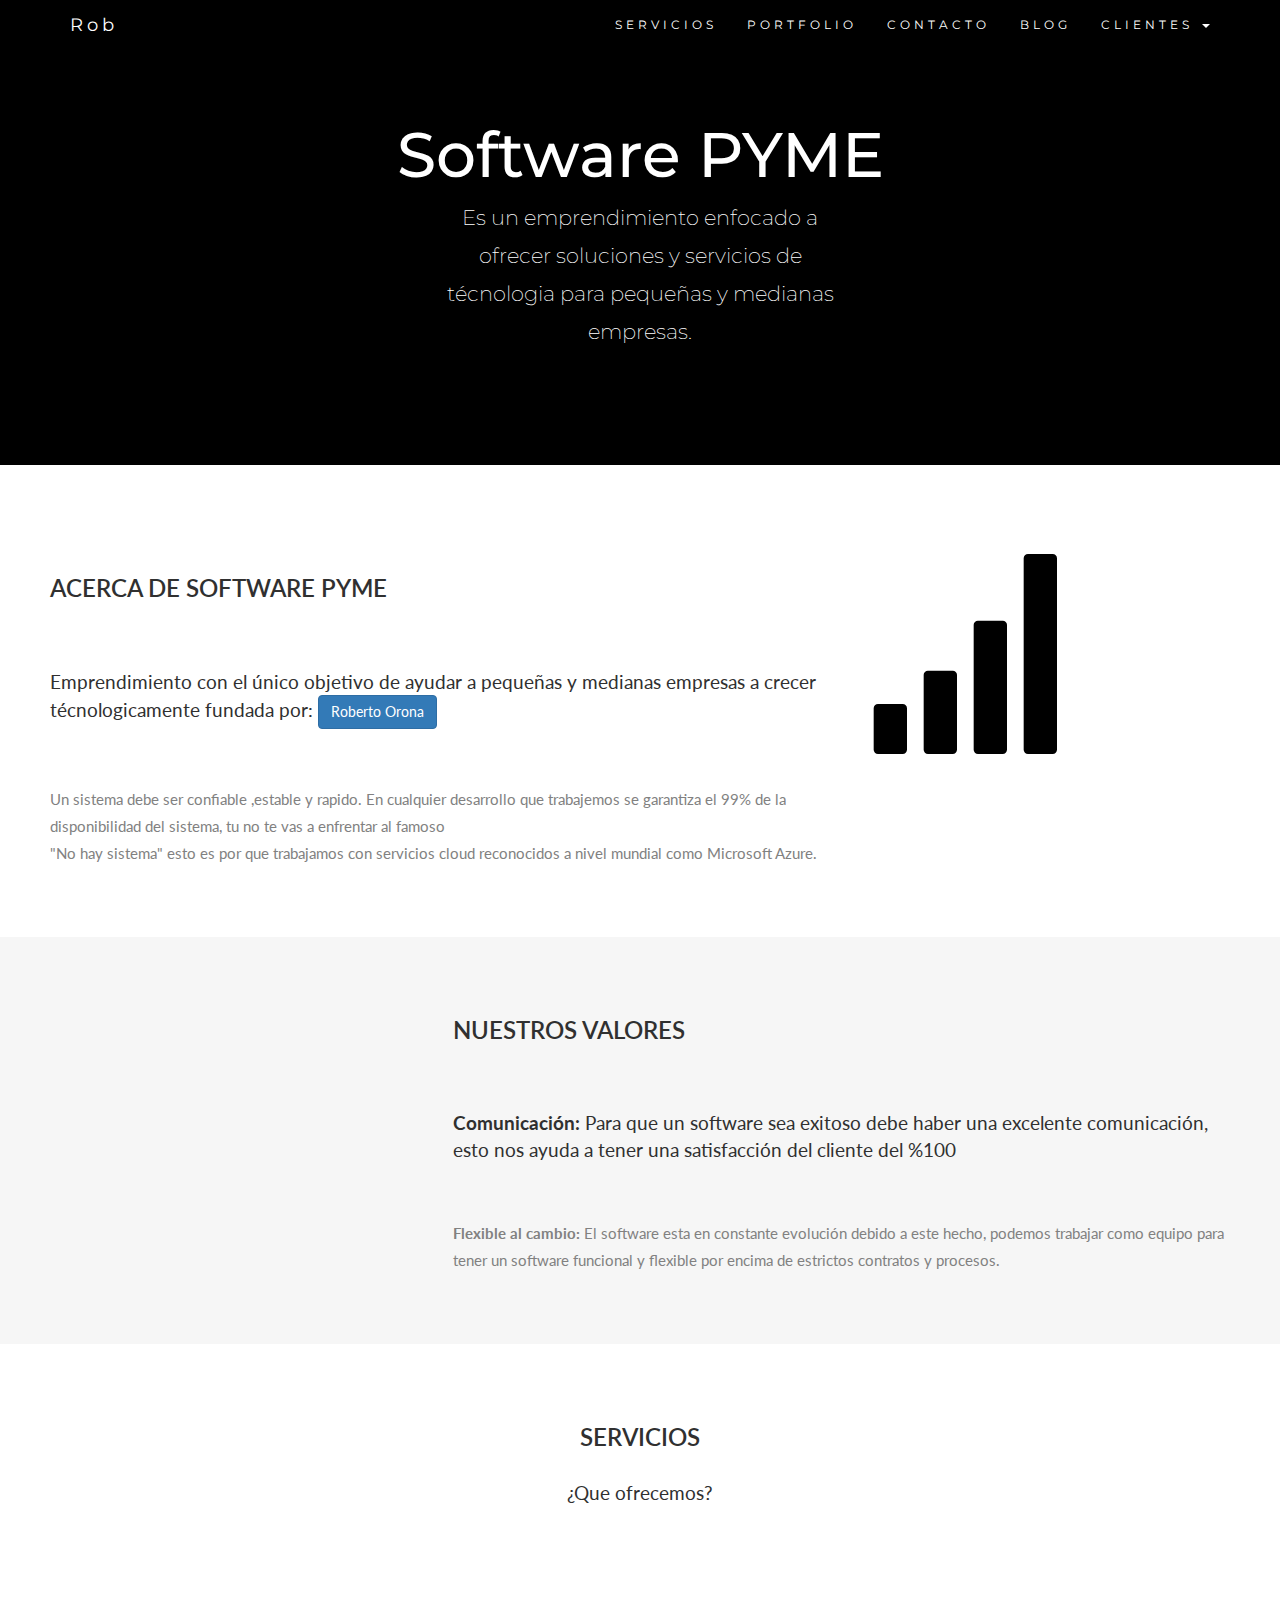
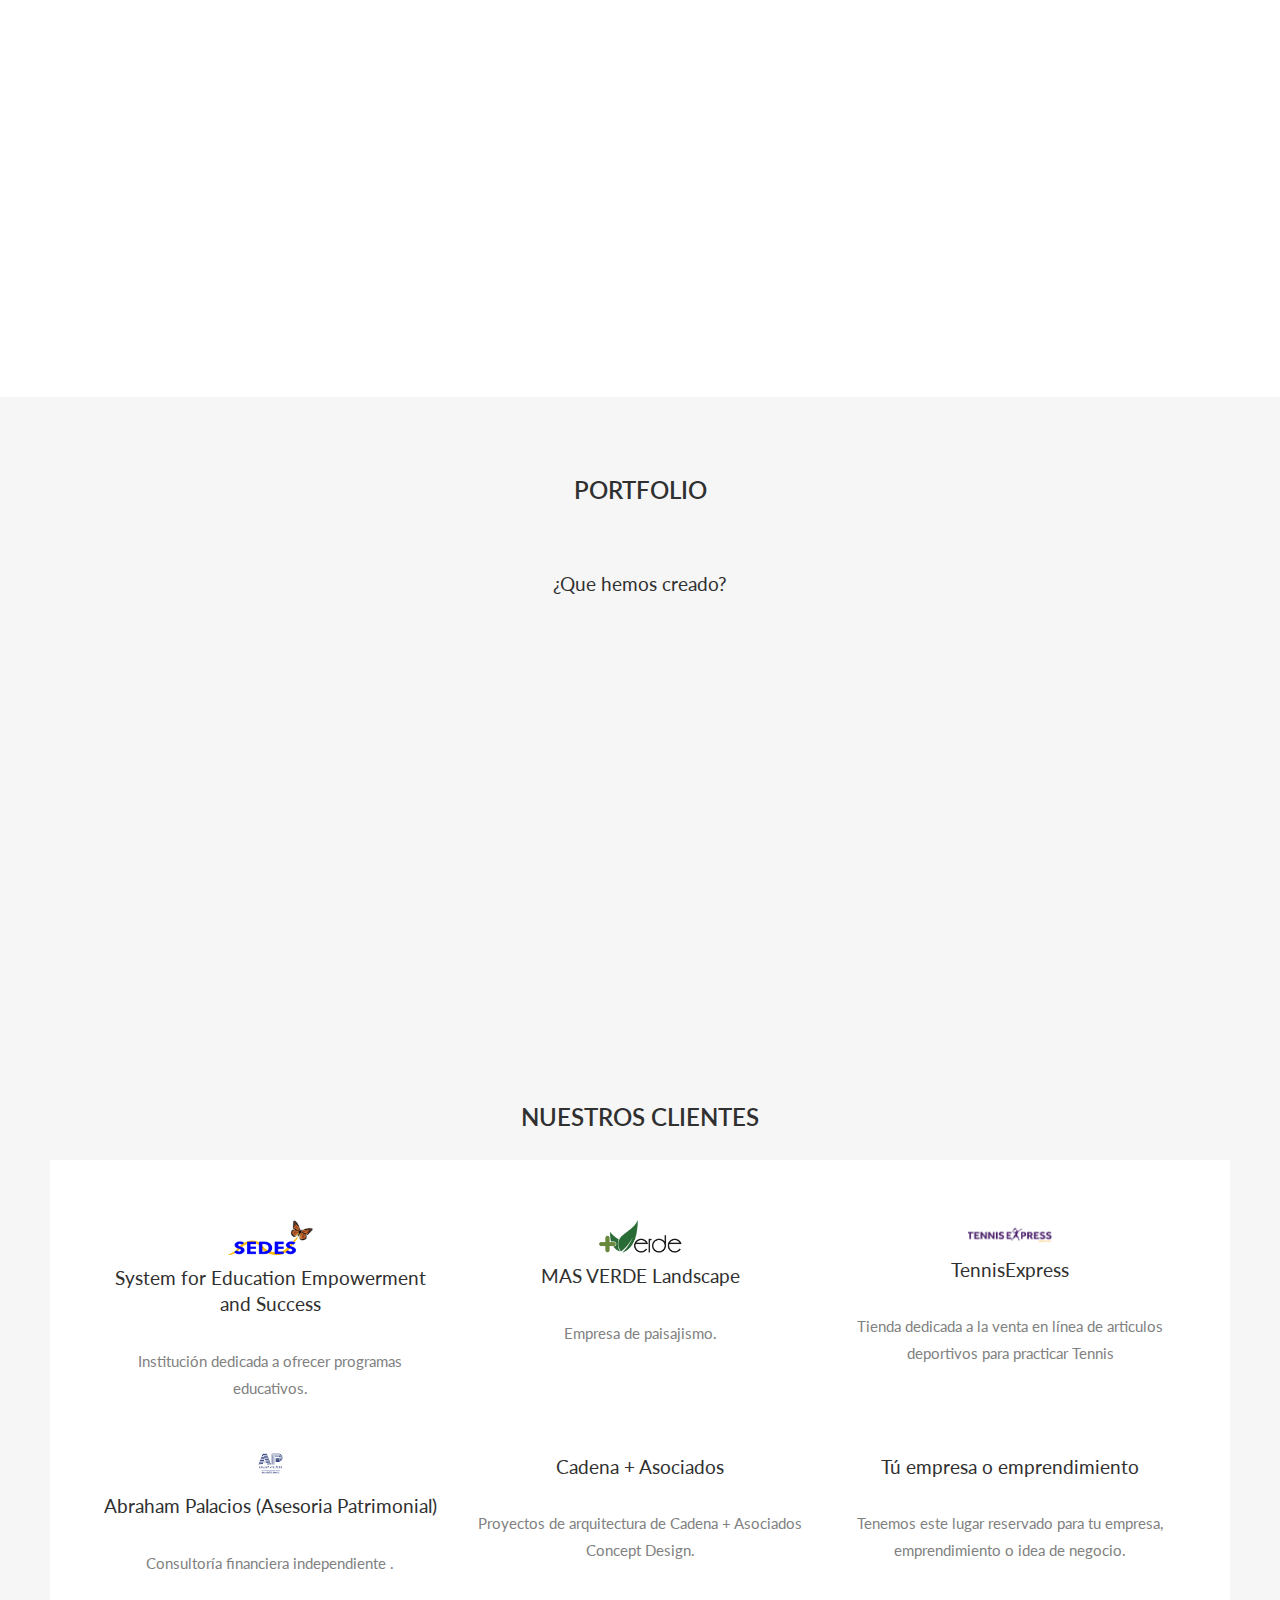
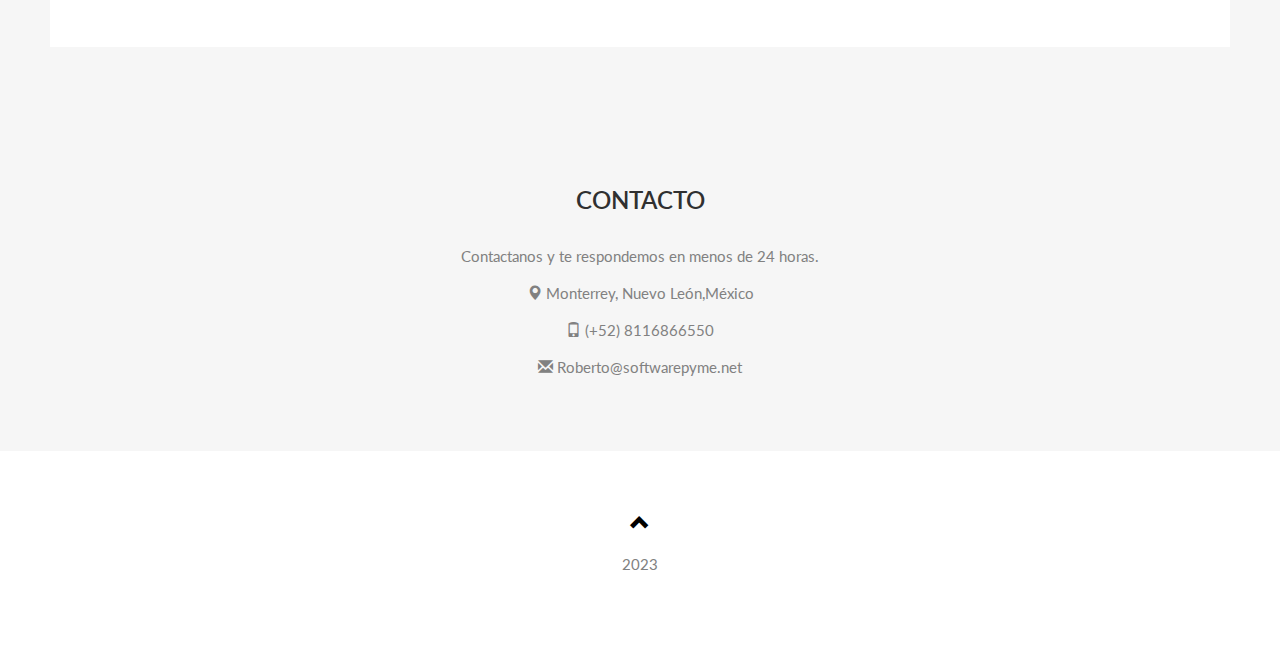
<file: src/index.html>
<!DOCTYPE html>
<html lang="en">

<head>
  <title>Roberto Orona</title>
  <meta charset="utf-8">
  <meta name="viewport" content="width=device-width, initial-scale=1">
  <link rel="stylesheet" href="https://maxcdn.bootstrapcdn.com/bootstrap/3.4.1/css/bootstrap.min.css">
  <link href="https://fonts.googleapis.com/css?family=Montserrat" rel="stylesheet" type="text/css">
  <link href="https://fonts.googleapis.com/css?family=Lato" rel="stylesheet" type="text/css">
  <script src="https://ajax.googleapis.com/ajax/libs/jquery/3.6.1/jquery.min.js"></script>
  <script src="https://maxcdn.bootstrapcdn.com/bootstrap/3.4.1/js/bootstrap.min.js"></script>
  <link rel="stylesheet" href="styles.css?v=1.0">
</head>
<!-- Google tag (gtag.js) -->
<script async src="https://www.googletagmanager.com/gtag/js?id=G-9X1KSNSPXH"></script>
<script>
  window.dataLayer = window.dataLayer || [];
  function gtag() { dataLayer.push(arguments); }
  gtag('js', new Date());

  gtag('config', 'G-9X1KSNSPXH');
</script>

<body id="myPage" data-spy="scroll" data-target=".navbar" data-offset="60">

  <nav class="navbar navbar-default navbar-fixed-top">
    <div class="container">
      <div class="navbar-header">
        <button type="button" class="navbar-toggle" data-toggle="collapse" data-target="#myNavbar">
          <span class="icon-bar"></span>
          <span class="icon-bar"></span>
          <span class="icon-bar"></span>
        </button>
        <a class="navbar-brand" href="#myPage">Rob</a>
      </div>
      <div class="collapse navbar-collapse" id="myNavbar">
        <ul class="nav navbar-nav navbar-right">
          <li><a href="#services">SERVICIOS</a></li>
          <li><a href="#portfolio">PORTFOLIO</a></li>
          <li><a href="#contact">CONTACTO</a></li>
          <li><a href="/posts.html">BLOG</a></li>
          <li class="dropdown">
            <a class="dropdown-toggle" data-toggle="dropdown" href="#">CLIENTES
              <span class="caret"></span></a>
            <ul style="background-color: #800080;" class="dropdown-menu">
              <li><a href="https://form.jotform.com/231210802989860">PAGOS</a></li>
            </ul>
          </li>
          <li></li>
          <li></li>
        </ul>
      </div>
    </div>
  </nav>

  <div class="jumbotron text-center">
    <h1>Software PYME</h1>
    <div class="row">
      <div class="col-sm-4"> </div>
      <div class="col-sm-4">
        <p>Es un emprendimiento enfocado a ofrecer soluciones y servicios de técnologia para pequeñas y medianas
          empresas.</p>
      </div>
      <div class="col-sm-4"> </div>
    </div>
  </div>

  <!-- Container (About Section) -->
  <div id="about" class="container-fluid">
    <div class="row">
      <div class="col-sm-8">
        <h2>Acerca de Software PYME</h2><br>
        <h4>Emprendimiento con el único objetivo de ayudar a pequeñas y medianas empresas a crecer técnologicamente
          fundada por: <a href="roberto.html" class="btn btn-primary" role="button">Roberto Orona</a>
        </h4><br>
        <p>Un sistema debe ser confiable ,estable y rapido. En cualquier desarrollo que trabajemos se garantiza el 99%
          de la disponibilidad del sistema,
          tu no te vas a enfrentar al famoso <br>"No hay sistema" esto es por que trabajamos con servicios cloud
          reconocidos a nivel mundial como Microsoft Azure.</p>
      </div>
      <div class="col-sm-4">
        <span class="glyphicon glyphicon-signal logo"></span>
      </div>
    </div>
  </div>

  <div class="container-fluid bg-grey">
    <div class="row">
      <div class="col-sm-4">
        <span class="glyphicon glyphicon-globe logo slideanim"></span>
      </div>
      <div class="col-sm-8">
        <h2>Nuestros valores</h2><br>
        <h4><strong>Comunicación:</strong> Para que un software sea exitoso debe haber una excelente comunicación, esto
          nos ayuda a tener una satisfacción del cliente del %100</h4><br>
        <p><strong>Flexible al cambio:</strong> El software esta en constante evolución debido a este hecho, podemos
          trabajar como equipo para tener un software
          funcional y flexible por encima de estrictos contratos y procesos.</p>
      </div>
    </div>
  </div>

  <!-- Container (Services Section) -->
  <div id="services" class="container-fluid text-center">
    <h2>Servicios</h2>
    <h4>¿Que ofrecemos?</h4>
    <br>
    <div class="row slideanim">
      <div class="col-sm-4">
        <span class="glyphicon glyphicon-off logo-small"></span>
        <h4>POWER</h4>
        <p>Un sistema disponible 24/7.</p>
      </div>
      <div class="col-sm-4">
        <span class="glyphicon glyphicon-cloud logo-small"></span>
        <h4>Cloud</h4>
        <p>Software en la nube de AZURE o AWS.</p>
      </div>
      <div class="col-sm-4">
        <span class="glyphicon glyphicon-lock logo-small"></span>
        <h4>JOB DONE</h4>
        <p>Satisfacción del cliente del 100%..</p>
      </div>
    </div>
    <br><br>
    <div class="row slideanim">
      <div class="col-sm-4">
        <span class="glyphicon glyphicon-leaf logo-small"></span>
        <h4>GREEN</h4>
        <p>Recicla utilizando documentos digitales.</p>
      </div>
      <div class="col-sm-4">
        <span class="glyphicon glyphicon-user logo-small"></span>
        <h4>HELP</h4>
        <p>Asesoramiento profesional.</p>
      </div>
      <div class="col-sm-4">
        <span class="glyphicon glyphicon-wrench logo-small"></span>
        <h4 style="color:#303030;">HARD WORK</h4>
        <p>Trabajar duro trae grandes recompensas.</p>
      </div>
    </div>
  </div>

  <!-- Container (Portfolio Section) -->
  <div id="portfolio" class="container-fluid text-center bg-grey">
    <h2>Portfolio</h2><br>
    <h4>¿Que hemos creado?</h4>
    <div class="row text-center slideanim">
      <div class="col-sm-4">
        <div class="thumbnail">
          <img src="images/chart.png" alt="Paris" width="400" height="300">
          <p><strong>Time tracker</strong></p>
          <p>Registro de horas, puedes llevar el control de horas trabajadas por tus empleados</p>
        </div>
      </div>
      <div class="col-sm-4">
        <div class="thumbnail">
          <img src="images/clase.png" alt="New York" width="400" height="300">
          <p><strong>Educación en línea</strong></p>
          <p>Puedes dar tus clases o cursos totalmente en línea</p>
        </div>
      </div>
      <div class="col-sm-4">
        <div class="thumbnail">
          <img src="images/code.jpg" alt="San Francisco" width="400" height="300">
          <p><strong>Desarrollo a la medida</strong></p>
          <p>Podemos realizar un sofware para automatizar procesos manuales</p>
        </div>
      </div>
    </div><br>

    <h2>Nuestros clientes</h2>
    <div id="myCarousel" class="container-fluid" style="background-color:white;">

      <div class="row">
        <div class="col-sm-4">
          <img src="images/SEDES - Logo.webp" width="25%">
          <h4>System for Education Empowerment and Success </h4>
          <p>Institución dedicada a ofrecer programas educativos.</p>
        </div>
        <div class="col-sm-4">
          <img src="images/cropped-logotipo-mas-verde.png" alt="San Francisco" width="25%">
          <h4>MAS VERDE Landscape </h4>
          <p>Empresa de paisajismo.</p>
        </div>
        <div class="col-sm-4">
          <img src="images/Logotipo_42d8d2fb-f83b-461f-a26f-753b31097153.png" alt="San Francisco" width="25%">
          <h4>TennisExpress</h4>
          <p> Tienda dedicada a la venta en línea de articulos deportivos para practicar Tennis
          </p>
        </div>
      </div>

      <div class="row" style="padding-top:3%">
        <div class="col-sm-4">
          <img src="images/cropped-diseno-sin-titulo-20-1.png" width="25%">
          <h4>Abraham Palacios (Asesoria Patrimonial)</h4>
          <p>Consultoría financiera independiente .</p>
        </div>
        <div class="col-sm-4">
          <h4>Cadena + Asociados </h4>
          <p>Proyectos de arquitectura de Cadena + Asociados Concept Design.</p>
        </div>
        <div class="col-sm-4">
          <h4>Tú empresa o emprendimiento</h4>
          <p> Tenemos este lugar reservado para tu empresa, emprendimiento o idea de negocio.
          </p>
        </div>
      </div>
    </div>
  </div>

  <!-- Container (Contact Section) -->
  <div id="contact" class="container-fluid bg-grey">
    <h2 class="text-center">CONTACTO</h2>
    <div class="row">
      <div class="col-sm-12 text-center">
        <p>Contactanos y te respondemos en menos de 24 horas.</p>
        <p><span class="glyphicon glyphicon-map-marker"></span> Monterrey, Nuevo León,México</p>
        <p><span class="glyphicon glyphicon-phone"></span> (+52) 8116866550</p>
        <p><span class="glyphicon glyphicon-envelope"></span> Roberto@softwarepyme.net</p>
      </div>
    </div>
  </div>

  <footer class="container-fluid text-center">
    <a href="#myPage" title="To Top">
      <span class="glyphicon glyphicon-chevron-up"></span>
    </a>
    <p>2023</p>
  </footer>
  <script src="index.js"></script>
</body>

</html>
</file>
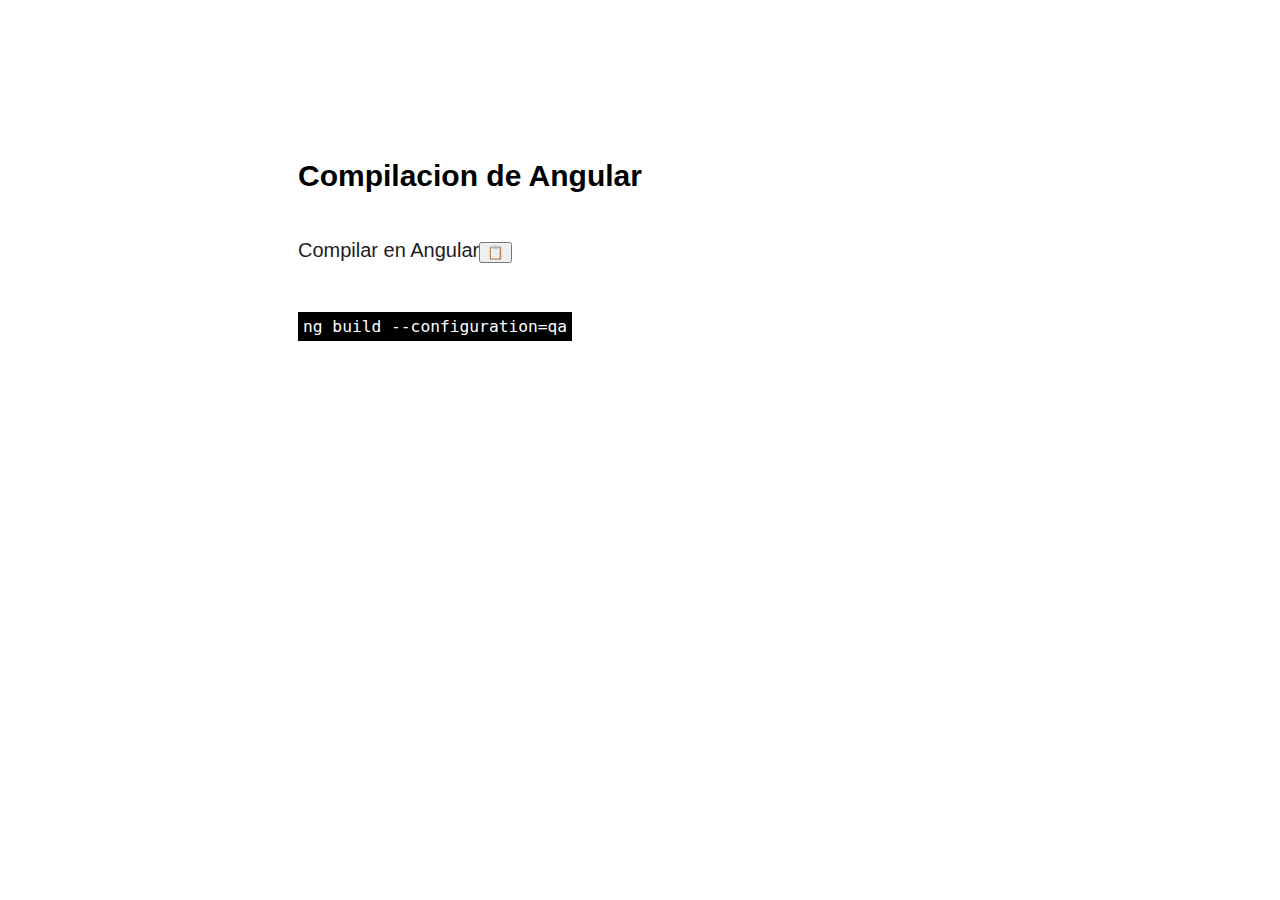
<file: src/angular-build.htm>
<!DOCTYPE html>
<html lang="es">

<head>
  <meta charset="UTF-8">
  <meta name="viewport" content="width=device-width, initial-scale=1.0">
  <title>Compilacion de Angular</title>
  <link href="blog-style.css" rel="stylesheet" type="text/css" />
  <script src="options.js"></script>
</head>

<body>
  <header>
    <h2>Compilacion de Angular</h2>
  </header>
  <main>
    <p>Compilar en Angular<button onclick="copyCode('migration')">📋</button></p>
    <code id="migration" class="code">
      ng build --configuration=qa
		</code>
  </main>
  <footer>
    <!-- Pie de página -->
  </footer>
</body>

</html>
</file>
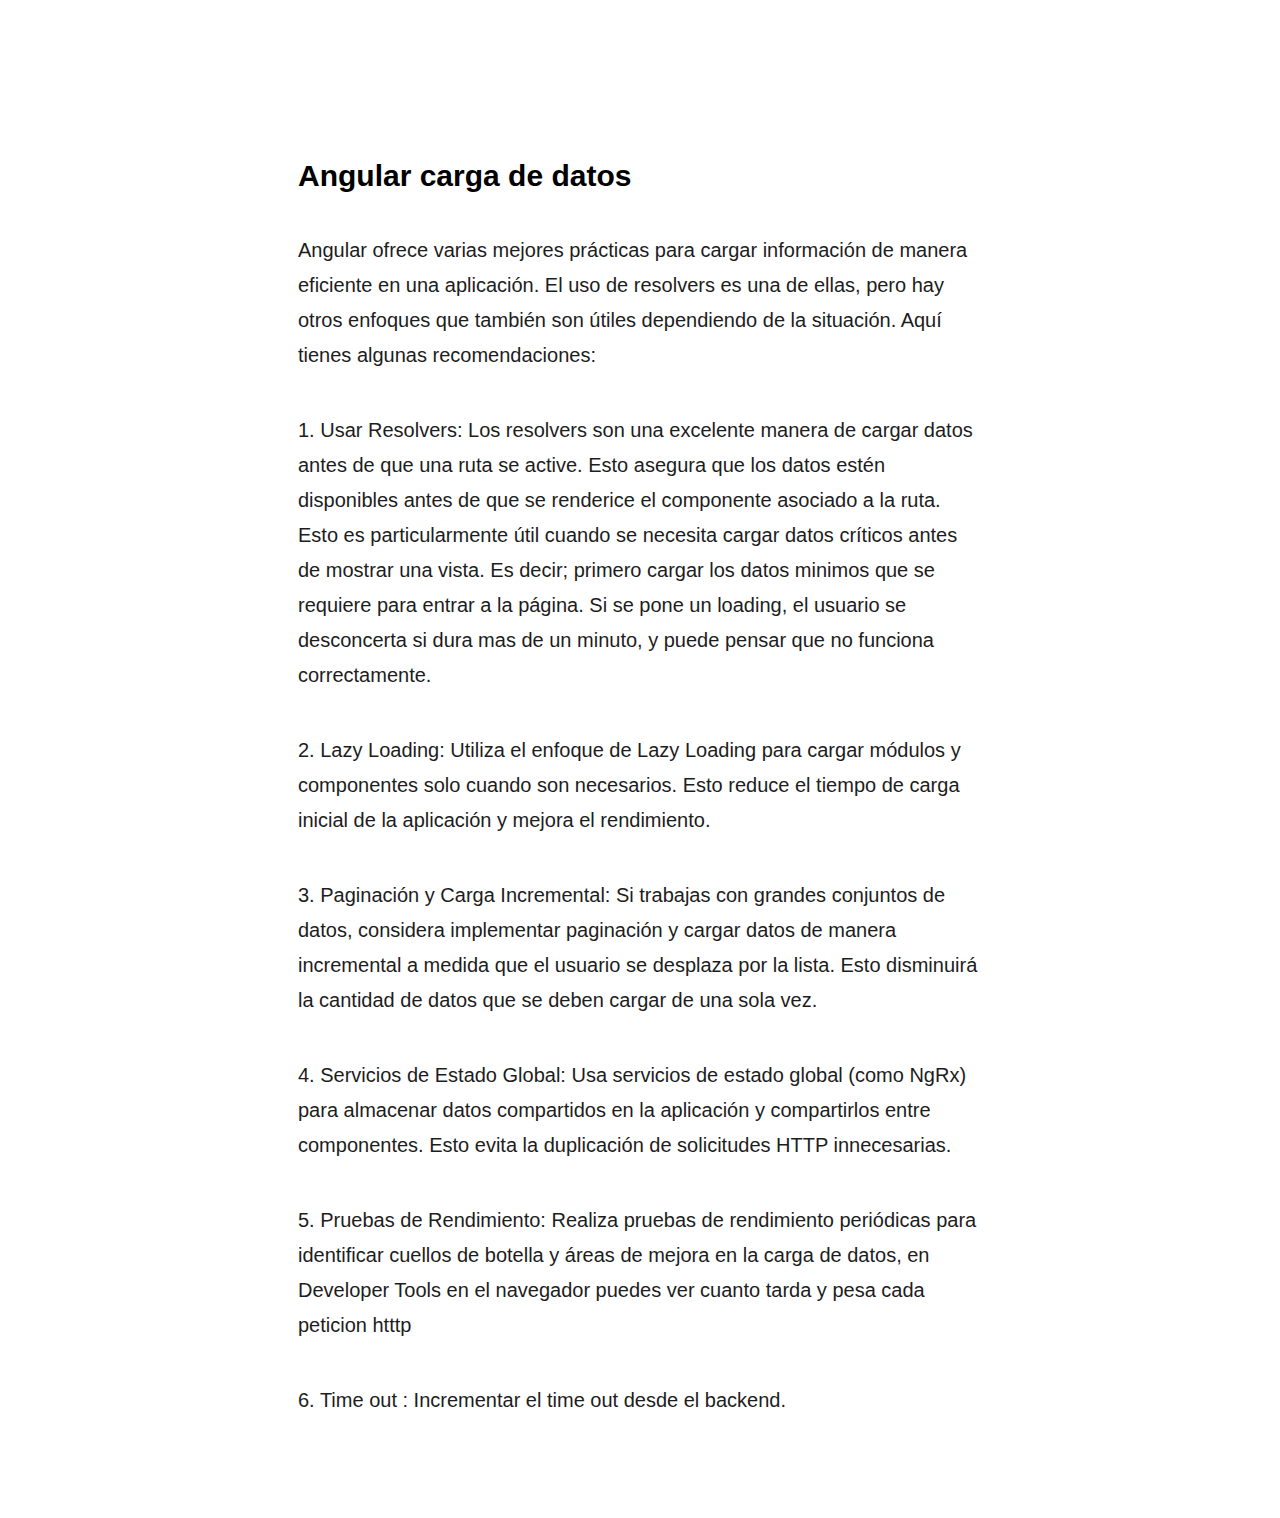
<file: src/angular-load-data.htm>
<!DOCTYPE html>
<html lang="es">

<head>
  <meta charset="UTF-8">
  <meta name="viewport" content="width=device-width, initial-scale=1.0">
  <title>Angular carga de datos</title>
  <link href="blog-style.css" rel="stylesheet" type="text/css" />
  <script src="options.js"></script>
</head>

<body>
  <header>
    <h2>Angular carga de datos</h2>
  </header>
  <main>
    <p>Angular ofrece varias mejores prácticas para cargar información de manera eficiente en una aplicación. El uso de resolvers es una de ellas, pero hay otros enfoques que también son útiles dependiendo de la situación. Aquí tienes algunas recomendaciones:</p>
    <p>      
	  1. Usar Resolvers: Los resolvers son una excelente manera de cargar datos antes de que una ruta se active. Esto asegura que los datos estén disponibles antes de que se renderice el componente asociado a la ruta. Esto es particularmente útil cuando se necesita cargar datos críticos antes de mostrar una vista.
	  Es decir; primero cargar los datos minimos que se requiere para entrar a la página.
	  Si se pone un loading, el usuario se desconcerta si dura mas de un minuto, y puede pensar que no funciona correctamente.
    </p>
    <p> 
	2. Lazy Loading: Utiliza el enfoque de Lazy Loading para cargar módulos y componentes solo cuando son necesarios. Esto reduce el tiempo de carga inicial de la aplicación y mejora el rendimiento.
    </p>
    <p> 
	3. Paginación y Carga Incremental: Si trabajas con grandes conjuntos de datos, considera implementar paginación y cargar datos de manera incremental a medida que el usuario se desplaza por la lista. Esto disminuirá la cantidad de datos que se deben cargar de una sola vez.	
    </p>
    <p> 
	4. Servicios de Estado Global: Usa servicios de estado global (como NgRx) para almacenar datos compartidos en la aplicación y compartirlos entre componentes. Esto evita la duplicación de solicitudes HTTP innecesarias.
    </p>
    <p> 
	5. Pruebas de Rendimiento: Realiza pruebas de rendimiento periódicas para identificar cuellos de botella y áreas de mejora en la carga de datos, en Developer Tools en el navegador puedes ver cuanto tarda y pesa cada peticion htttp
    </p>
    <p> 
	6. Time out : Incrementar el time out desde el backend.
    </p>
  </main>
  <footer>
    <!-- Pie de página -->
  </footer>
</body>

</html>
</file>
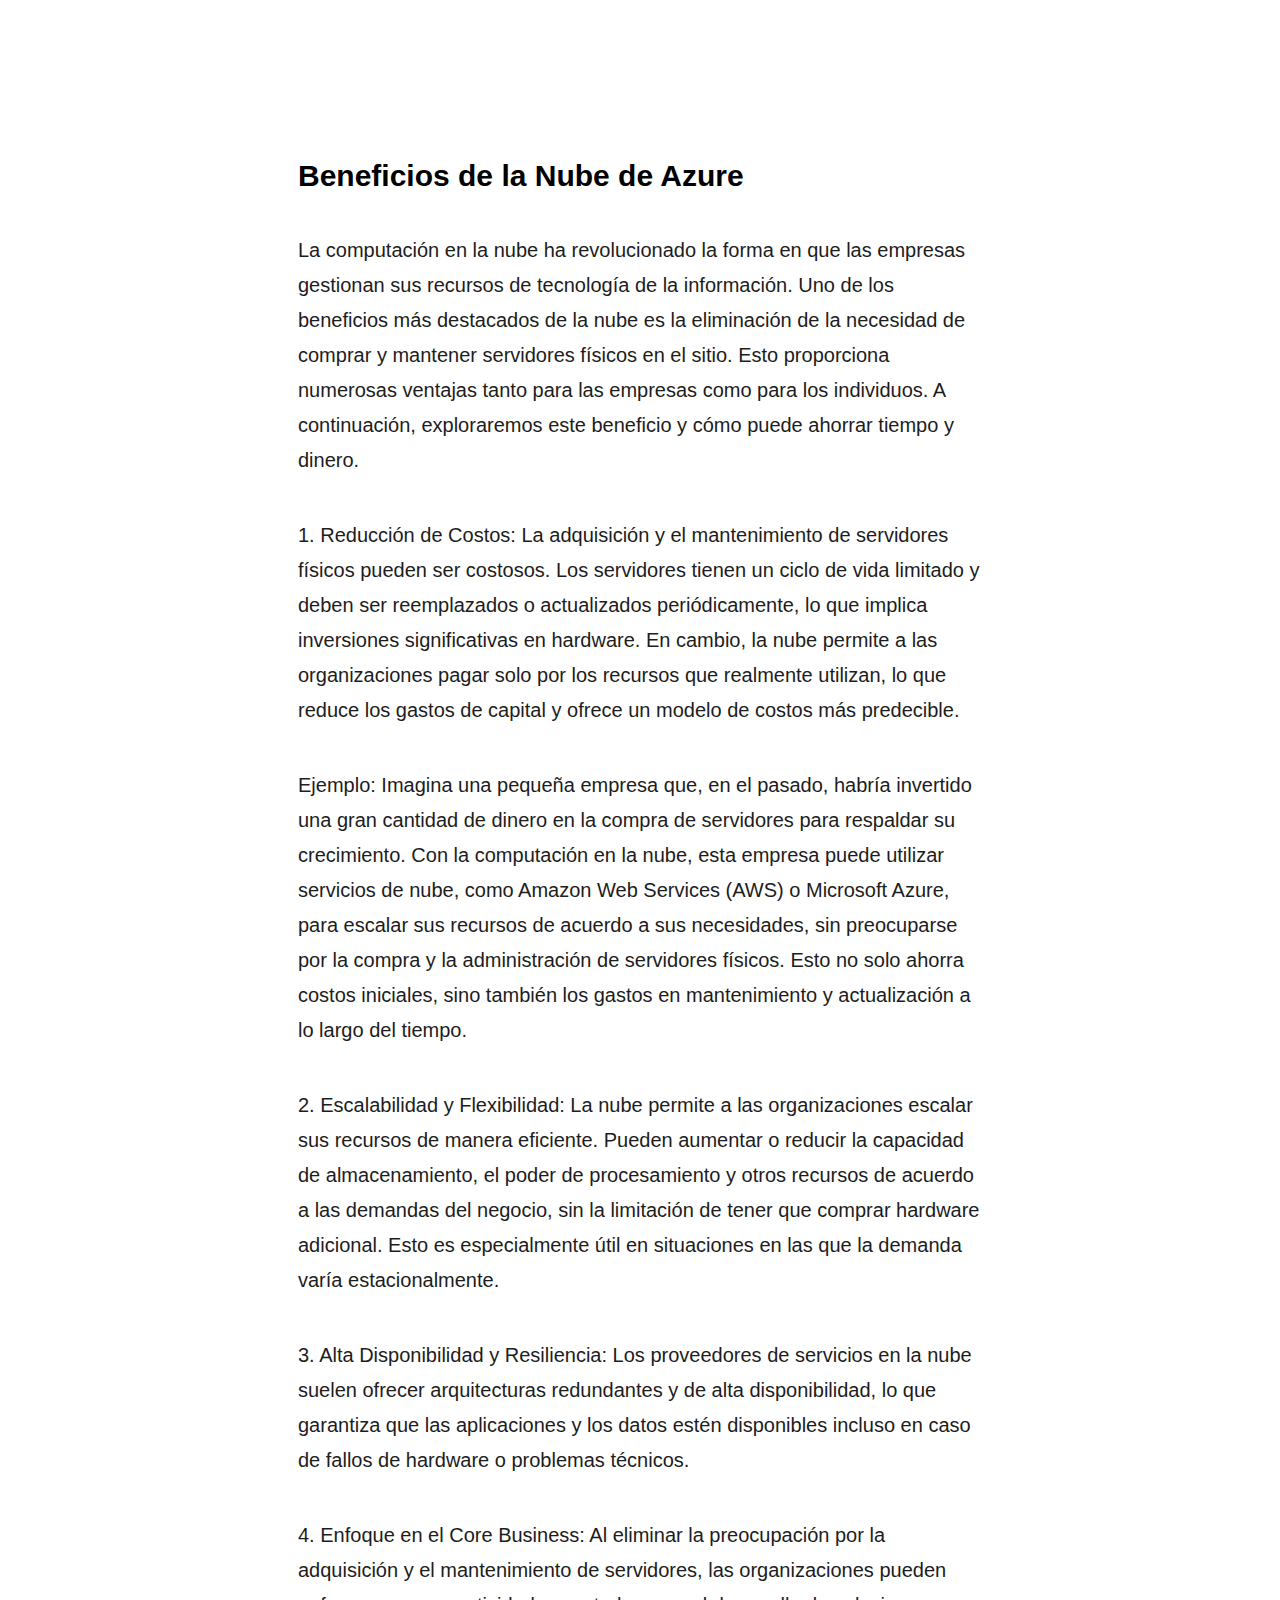
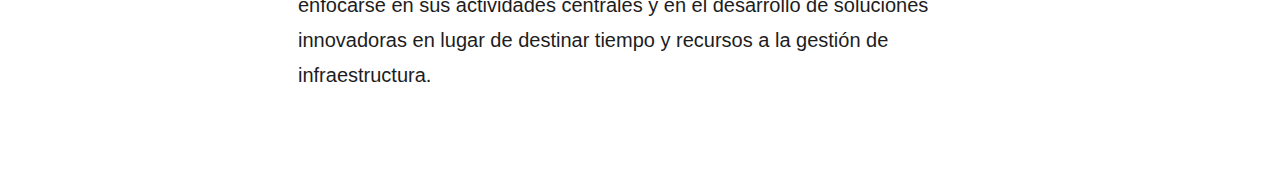
<file: src/azure-cloud-benefits.htm>
<!DOCTYPE html>
<html lang="es">

<head>
  <meta charset="UTF-8">
  <meta name="viewport" content="width=device-width, initial-scale=1.0">
  <title>Beneficios de la Nube de Azure</title>
  <link href="blog-style.css" rel="stylesheet" type="text/css" />
  <script src="options.js"></script>
</head>

<body>
  <header>
    <h2>Beneficios de la Nube de Azure</h2>
  </header>
  <main>
    <p>La computación en la nube ha revolucionado la forma en que las empresas gestionan sus recursos de tecnología de la información. Uno de los beneficios más destacados de la nube es la eliminación de la necesidad de comprar y mantener servidores físicos en el sitio. Esto proporciona numerosas ventajas tanto para las empresas como para los individuos. A continuación, exploraremos este beneficio y cómo puede ahorrar tiempo y dinero.</p>
    <p>
      
	  1. Reducción de Costos: La adquisición y el mantenimiento de servidores físicos pueden ser costosos. Los servidores tienen un ciclo de vida limitado y deben ser reemplazados o actualizados periódicamente, lo que implica inversiones significativas en hardware. En cambio, la nube permite a las organizaciones pagar solo por los recursos que realmente utilizan, lo que reduce los gastos de capital y ofrece un modelo de costos más predecible.
    </p>
    <p> 
	Ejemplo: Imagina una pequeña empresa que, en el pasado, habría invertido una gran cantidad de dinero en la compra de servidores para respaldar su crecimiento. Con la computación en la nube, esta empresa puede utilizar servicios de nube, como Amazon Web Services (AWS) o Microsoft Azure, para escalar sus recursos de acuerdo a sus necesidades, sin preocuparse por la compra y la administración de servidores físicos. Esto no solo ahorra costos iniciales, sino también los gastos en mantenimiento y actualización a lo largo del tiempo.
    </p>
    <p> 
	2. Escalabilidad y Flexibilidad: La nube permite a las organizaciones escalar sus recursos de manera eficiente. Pueden aumentar o reducir la capacidad de almacenamiento, el poder de procesamiento y otros recursos de acuerdo a las demandas del negocio, sin la limitación de tener que comprar hardware adicional. Esto es especialmente útil en situaciones en las que la demanda varía estacionalmente.
    </p>
    <p> 
	3. Alta Disponibilidad y Resiliencia: Los proveedores de servicios en la nube suelen ofrecer arquitecturas redundantes y de alta disponibilidad, lo que garantiza que las aplicaciones y los datos estén disponibles incluso en caso de fallos de hardware o problemas técnicos.	
    </p>
    <p> 
	4. Enfoque en el Core Business: Al eliminar la preocupación por la adquisición y el mantenimiento de servidores, las organizaciones pueden enfocarse en sus actividades centrales y en el desarrollo de soluciones innovadoras en lugar de destinar tiempo y recursos a la gestión de infraestructura.
    </p>
  </main>
  <footer>
    <!-- Pie de página -->
  </footer>
</body>

</html>
</file>
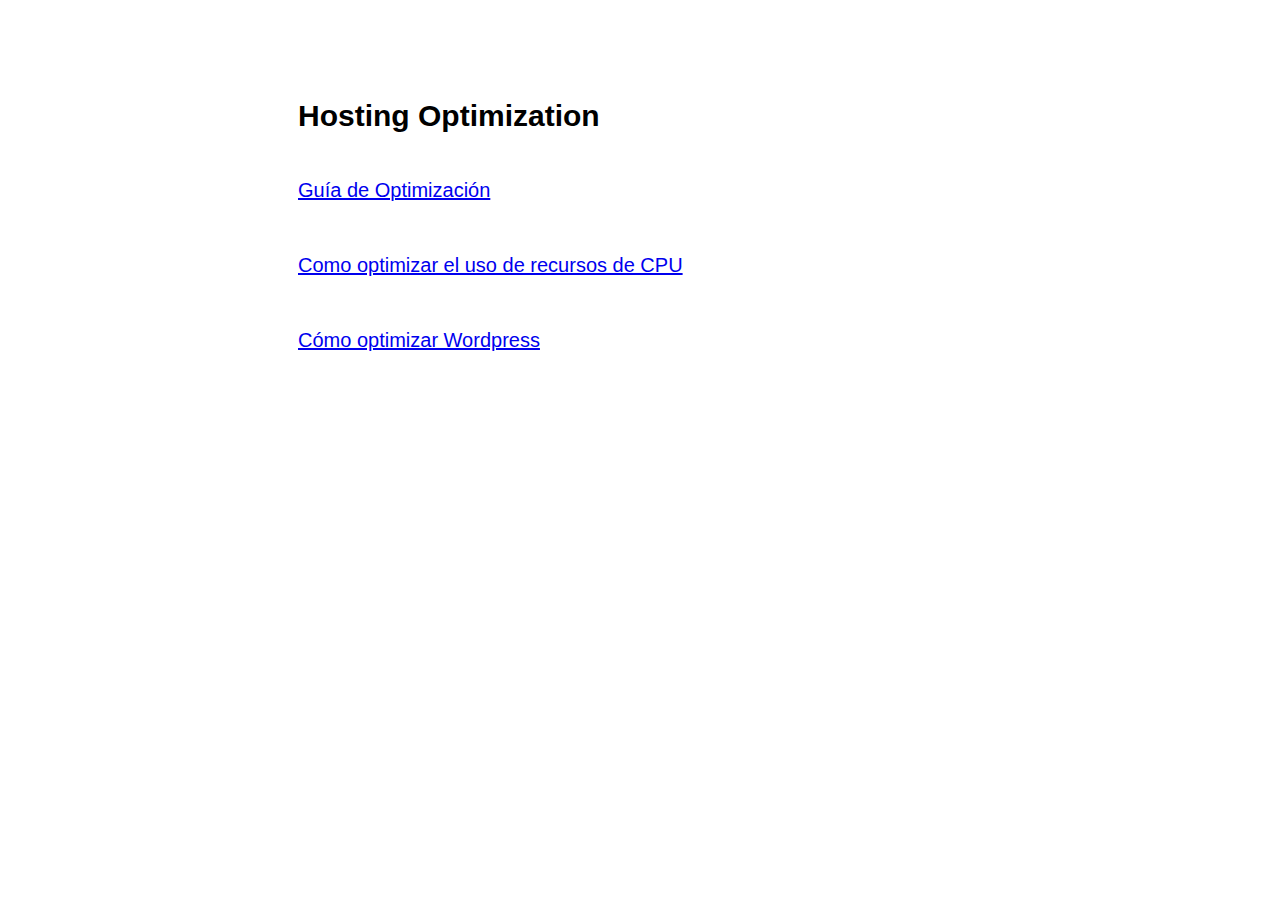
<file: src/hosting-optimization.htm>
<!DOCTYPE html>
<html lang="es">
<style>
html {
  max-width: 70ch;
  padding: 3em 1em;
  margin: auto;
  line-height: 1.75;
  font-size: 1.25em;
}
h1,h2,h3,h4,h5,h6 {
  margin: 1em 0 1em;
  font-family: sans-serif;
}
p,ul,ol {
  margin-bottom: 2em;
  color: #1d1d1d;
  font-family: sans-serif;
}
</style>
<head>
    <meta charset="UTF-8">
    <meta name="viewport" content="width=device-width, initial-scale=1.0">
    <title>Optimizacion</title>
</head>
 
<body>
    <header>
        <h2>Hosting Optimization</h2>
    </header> 
    <main>
		<p>
			<a href="https://soporte-latam.hostgator.com/hc/es-419/articles/360014272011-Gu%C3%ADa-de-Optimizaci%C3%B3n">Guía de Optimización</a>
		</p>
		<p>
			<a href="https://soporte-latam.hostgator.com/hc/es-419/articles/115001676772">Como optimizar el uso de recursos de CPU </a>
		</p>
		<p>
			<a href="https://soporte-latam.hostgator.com/hc/es-419/articles/115001680892-C%C3%B3mo-optimizar-Wordpress">
				Cómo optimizar Wordpress			
			</a>
		</p>
    </main>
    <footer>
        <!-- Pie de página -->
    </footer>
</body>
</html>
</file>
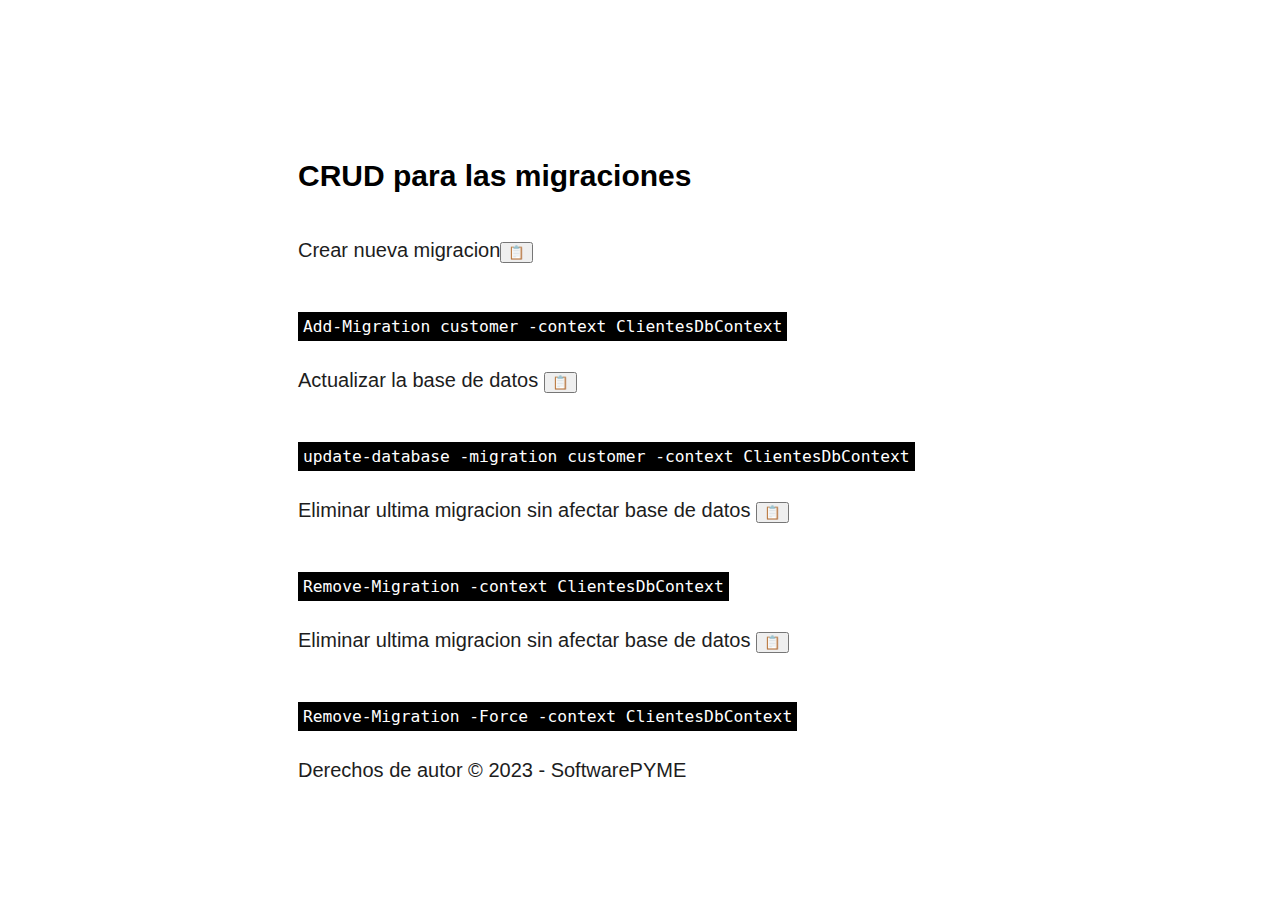
<file: src/Migrations.htm>
<!DOCTYPE html>
<html lang="es">
<head>
  <meta charset="UTF-8">
  <meta name="viewport" content="width=device-width, initial-scale=1.0">
  <title>Migraciones EntityFramework</title>
  <link href="blog-style.css" rel="stylesheet" type="text/css" />
  <script src="options.js"></script>
</head>
<body>
  <header>
    <h2>CRUD para las migraciones</h2>
  </header>
  <main>
    <p>Crear nueva migracion<button onclick="copyCode('add')">📋</button></p>
    <code id="add" class="code">
			Add-Migration customer -context ClientesDbContext 
		</code>
    <p>Actualizar la base de datos <button onclick="copyCode('update')">📋</button></p>
    <code id="update" class="code">
			update-database -migration customer -context ClientesDbContext
		</code>
    <p>Eliminar ultima migracion sin afectar base de datos <button onclick="copyCode('delete1')">📋</button></p>
    <code id="delete1" class="code">
			Remove-Migration -context ClientesDbContext 
		</code>
    <p>Eliminar ultima migracion sin afectar base de datos <button onclick="copyCode('delete2')">📋</button></p>
    <code id="delete2" class="code">
			Remove-Migration -Force -context ClientesDbContext 
		</code>
  </main>
  <footer>
    <!-- Pie de página -->
    <p>Derechos de autor &copy; 2023 - SoftwarePYME</p>
  </footer>
</body>
</html>
</file>
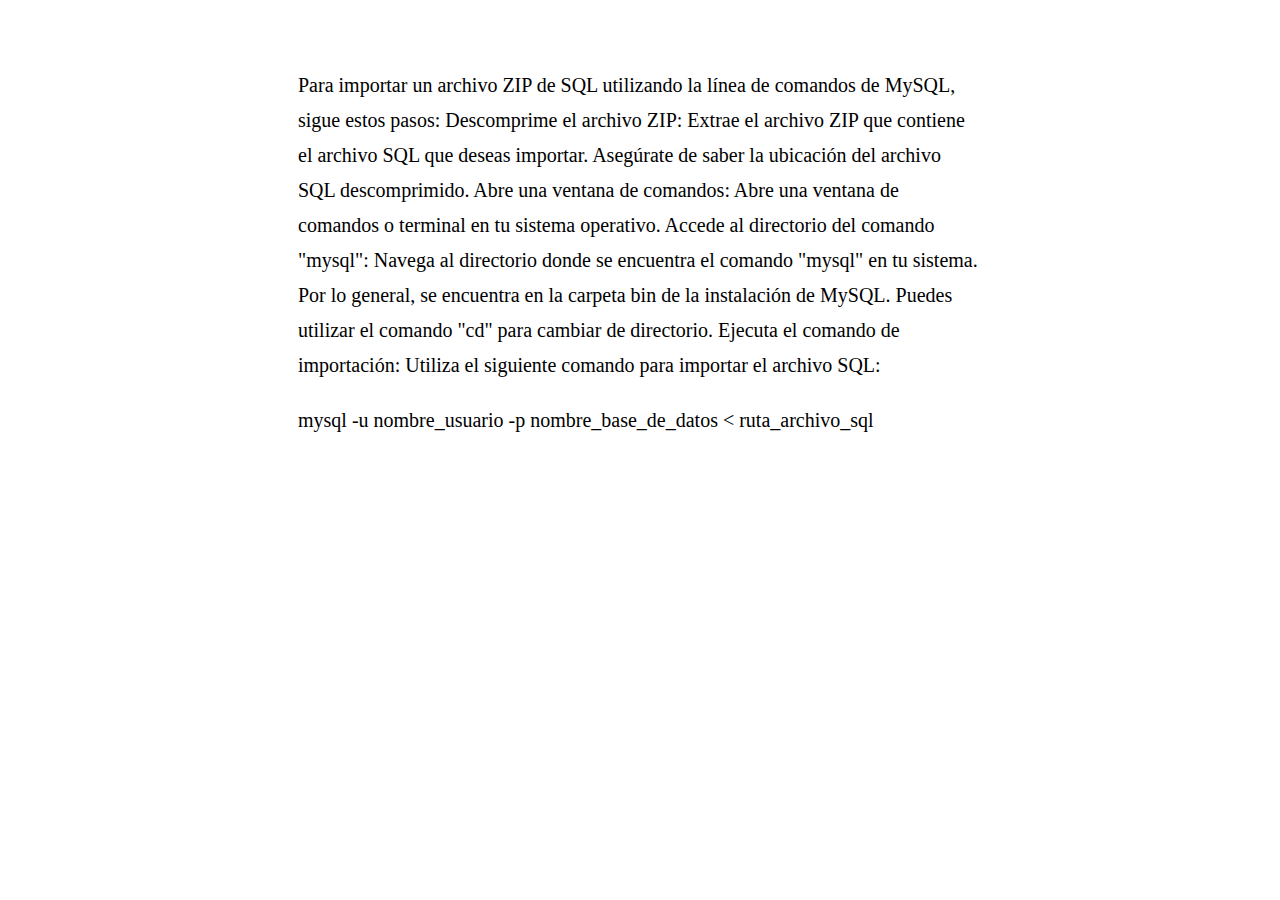
<file: src/mysql.html>
<html>
<style>
html {
  max-width: 70ch;
  padding: 3em 1em;
  margin: auto;
  line-height: 1.75;
  font-size: 1.25em;
}
</style>

<body>
<p>Para importar un archivo ZIP de SQL utilizando la línea de comandos de MySQL, sigue estos pasos:

    Descomprime el archivo ZIP: Extrae el archivo ZIP que contiene el archivo SQL que deseas importar. Asegúrate de saber la ubicación del archivo SQL descomprimido.

    Abre una ventana de comandos: Abre una ventana de comandos o terminal en tu sistema operativo.

    Accede al directorio del comando "mysql": Navega al directorio donde se encuentra el comando "mysql" en tu sistema. Por lo general, se encuentra en la carpeta bin de la instalación de MySQL. Puedes utilizar el comando "cd" para cambiar de directorio.

    Ejecuta el comando de importación: Utiliza el siguiente comando para importar el archivo SQL:
</p>
<p>
mysql -u nombre_usuario -p nombre_base_de_datos < ruta_archivo_sql
</p>
</body>

</html>
</file>
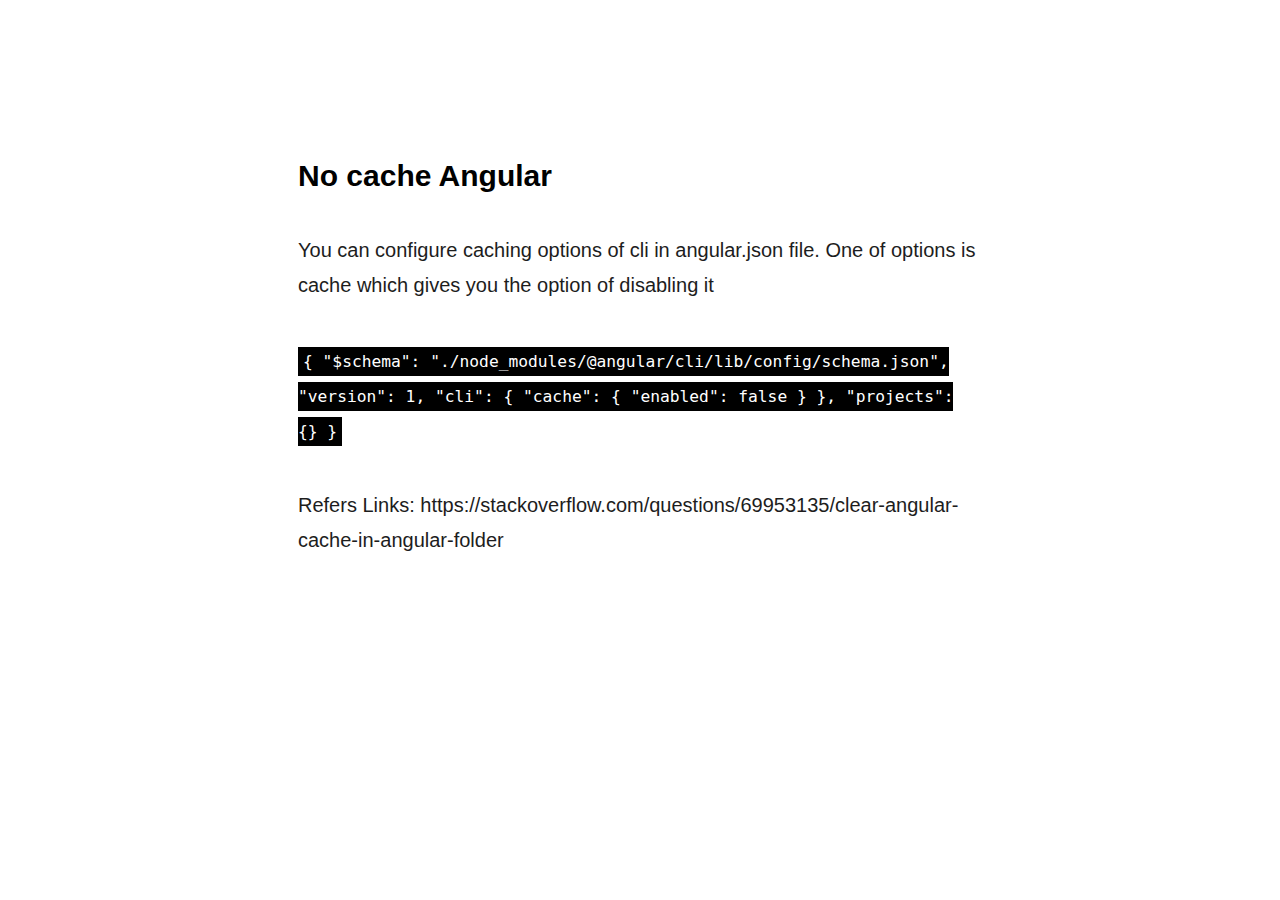
<file: src/NoCache.htm>
<!DOCTYPE html>
<html lang="es">

<head>
  <meta charset="UTF-8">
  <meta name="viewport" content="width=device-width, initial-scale=1.0">
  <title>No Cache Angular</title>
  <link href="blog-style.css" rel="stylesheet" type="text/css" />
  <script src="options.js"></script>
</head>

<body>
  <header>
    <h2>No cache Angular</h2>
  </header>
  <main>
    <p>You can configure caching options of cli in angular.json file. One of options is cache which gives you the option of disabling it</p>
    <p>
      <code class="code">
        {
          "$schema": "./node_modules/@angular/cli/lib/config/schema.json",
          "version": 1,
          "cli": {
            "cache": {
              "enabled": false
            }
          },
          "projects": {}
        }
      </code>
    </p>
    <p> Refers Links:
      https://stackoverflow.com/questions/69953135/clear-angular-cache-in-angular-folder
    </p>
  </main>
  <footer>
    <!-- Pie de página -->
  </footer>
</body>

</html>
</file>
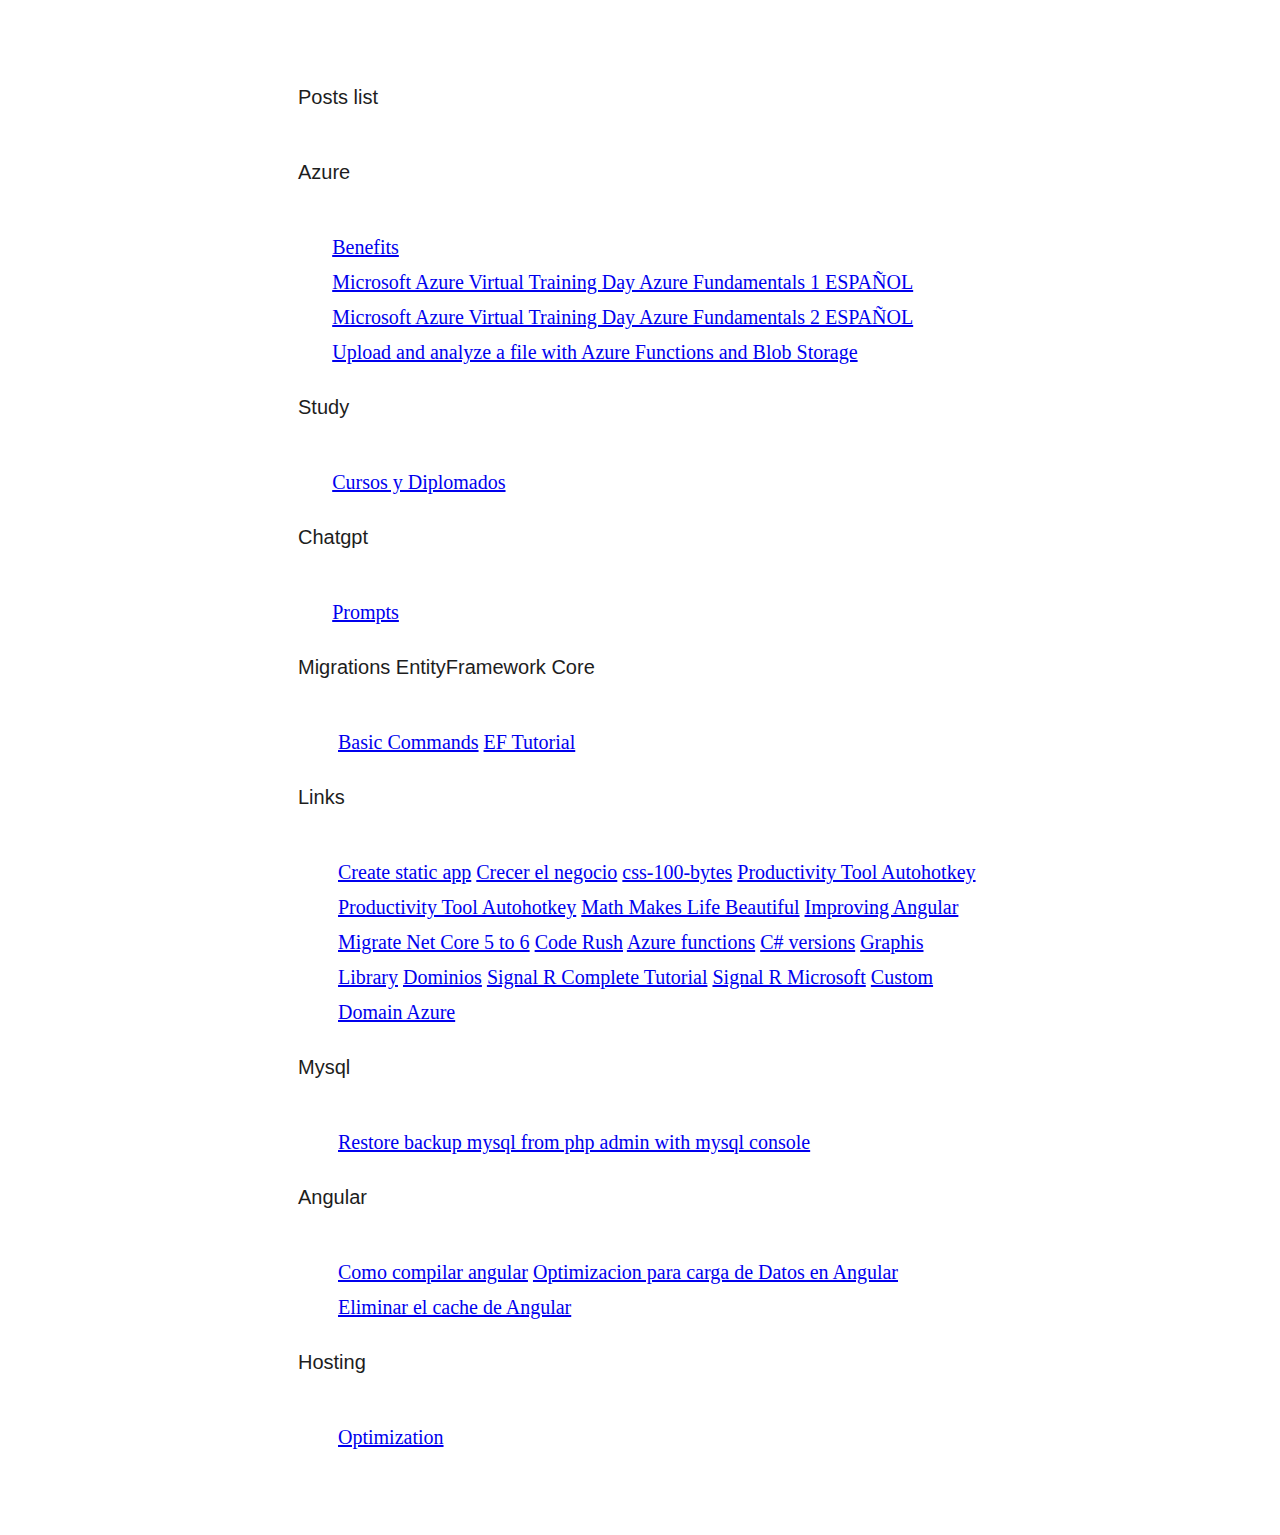
<file: src/posts.html>
<!DOCTYPE html>
<html lang="en">

<head>
  <meta charset="UTF-8">
  <meta name="viewport" content="width=device-width, initial-scale=1.0">
  <link href="blog-style.css" rel="stylesheet" type="text/css" />
  <script src="options.js"></script>
  <title>Dev Posts</title>
</head>

<body>
  <html>

  <body>
    <p> Posts list </p>
    <div class="display">
      <p>Azure</p>
      <div class="display">
        <div class="posts">
          <a href="azure-cloud-benefits.htm">Benefits</a>
        </div>
        <div class="posts">
          <a href="https://youtu.be/I_D8T9kU5uM">Microsoft Azure Virtual Training Day Azure Fundamentals 1 ESPAÑOL</a>
        </div>
        <div class="posts">
          <a href="https://youtu.be/pQE8D5rQT_g">Microsoft Azure Virtual Training Day Azure Fundamentals 2 ESPAÑOL</a>
        </div>
        <div class="posts">
          <a href="https://swpyme.blob.core.windows.net/documents/blobAzure.pdf"> Upload and analyze a file with Azure
            Functions and Blob Storage</a>
        </div>
      </div>
    </div>
    <div class="display">
      <p>Study</p>
      <div class="display">
        <div class="posts">
          <a href="roadmap.html">Cursos y Diplomados</a>
        </div>
      </div>
    </div>
    <div class="display">
      <p>Chatgpt</p>
      <div class="display">
        <div class="posts">
          <a href="prompt-gpt.htm">Prompts</a>
        </div>
      </div>
    </div>
    <dl>
      <dt>
        <p>Migrations EntityFramework Core</p>
      </dt>
      <dd>
        <a href="Migrations.htm">Basic Commands</a>
        <a
          href="https://swpyme.blob.core.windows.net/documents/Entity%20Framework%20Core%20Code%20First%20Migration.pdf">
          EF Tutorial</a>
      </dd>
      <dt>

      </dt>
      <dt>
        <p>Links</p>
      </dt>
      <dd>
        <a
          href="https://learn.microsoft.com/en-us/azure/static-web-apps/get-started-portal?tabs=vanilla-javascript&pivots=github">Create
          static app</a>
        <a
          href="https://www.namecheap.com/blog/growing-your-small-business-in-the-right-direction/?utm_source=Iterable&utm_medium=email&utm_campaign=MKTG_BPM_Small_Business_Week_Engagement_GR_PR_LO_20230623">
		  Crecer el negocio</a>
        <a href="https://www.swyx.io/css-100-bytes">css-100-bytes</a>
        <a href="https://buttondown.email/hillelwayne/archive/you-can-automate-more-than-you-think/">Productivity Tool
          Autohotkey</a>
        <a href="https://buttondown.email/hillelwayne/archive/you-can-automate-more-than-you-think/">Productivity Tool
          Autohotkey</a>
        <a href="https://fs.blog/math-life-beautiful/">Math Makes Life Beautiful</a>
        <a href="https://levelup.gitconnected.com/improving-angular-initial-load-time-fba8b1289c48?gi=bf79aa1e3dd5">Improving
          Angular</a>
        <a
          href="https://learn.microsoft.com/en-us/aspnet/core/migration/50-to-60?view=aspnetcore-7.0&tabs=visual-studio">Migrate
          Net Core 5 to 6</a>
        <a href="https://marketplace.visualstudio.com/items?itemName=DevExpress.CodeRushforRoslyn">Code Rush</a>
        <a
          href="https://learn.microsoft.com/en-us/azure/azure-functions/functions-create-your-first-function-visual-studio">Azure
          functions</a>
        <a href="https://learn.microsoft.com/en-us/dotnet/csharp/whats-new/csharp-version-history">C# versions</a>
        <a href="https://d3js.org/">Graphis Library</a>
        <a href="https://www.namecheap.com/">Dominios</a>
        <a href="https://mfcallahan.blog/2020/11/05/how-to-implement-signalr-in-a-net-core-angular-web-application/">Signal
          R Complete Tutorial</a>
        <a
          href="https://learn.microsoft.com/en-us/aspnet/core/tutorials/signalr?view=aspnetcore-7.0&tabs=visual-studio-code">Signal
          R Microsoft</a>
        <a href="https://learn.microsoft.com/en-us/azure/static-web-apps/custom-domain-external">
          Custom Domain Azure</a>
      </dd>
      <dt>
        <p>Mysql</p>
      </dt>
      <dd>
        <a href="mysql.html">Restore backup mysql from php admin with mysql console</a>
      </dd>
      <dt>
        <p>Angular</p>
      </dt>
      <dd>
        <a href="angular-build.htm"> Como compilar angular</a>
		<a href="angular-load-data.htm"> Optimizacion para carga de Datos en Angular</a>
      </dd>
      <dd>
        <a href="NoCache.htm">Eliminar el cache de Angular</a>
      </dd>
      <dt>
        <p>Hosting</p>
      </dt>
      <dd>
        <a href="hosting-optimization.htm">Optimization</a>
      </dd>
    </dl>
  </body>

  </html>
</body>

</html>
</file>
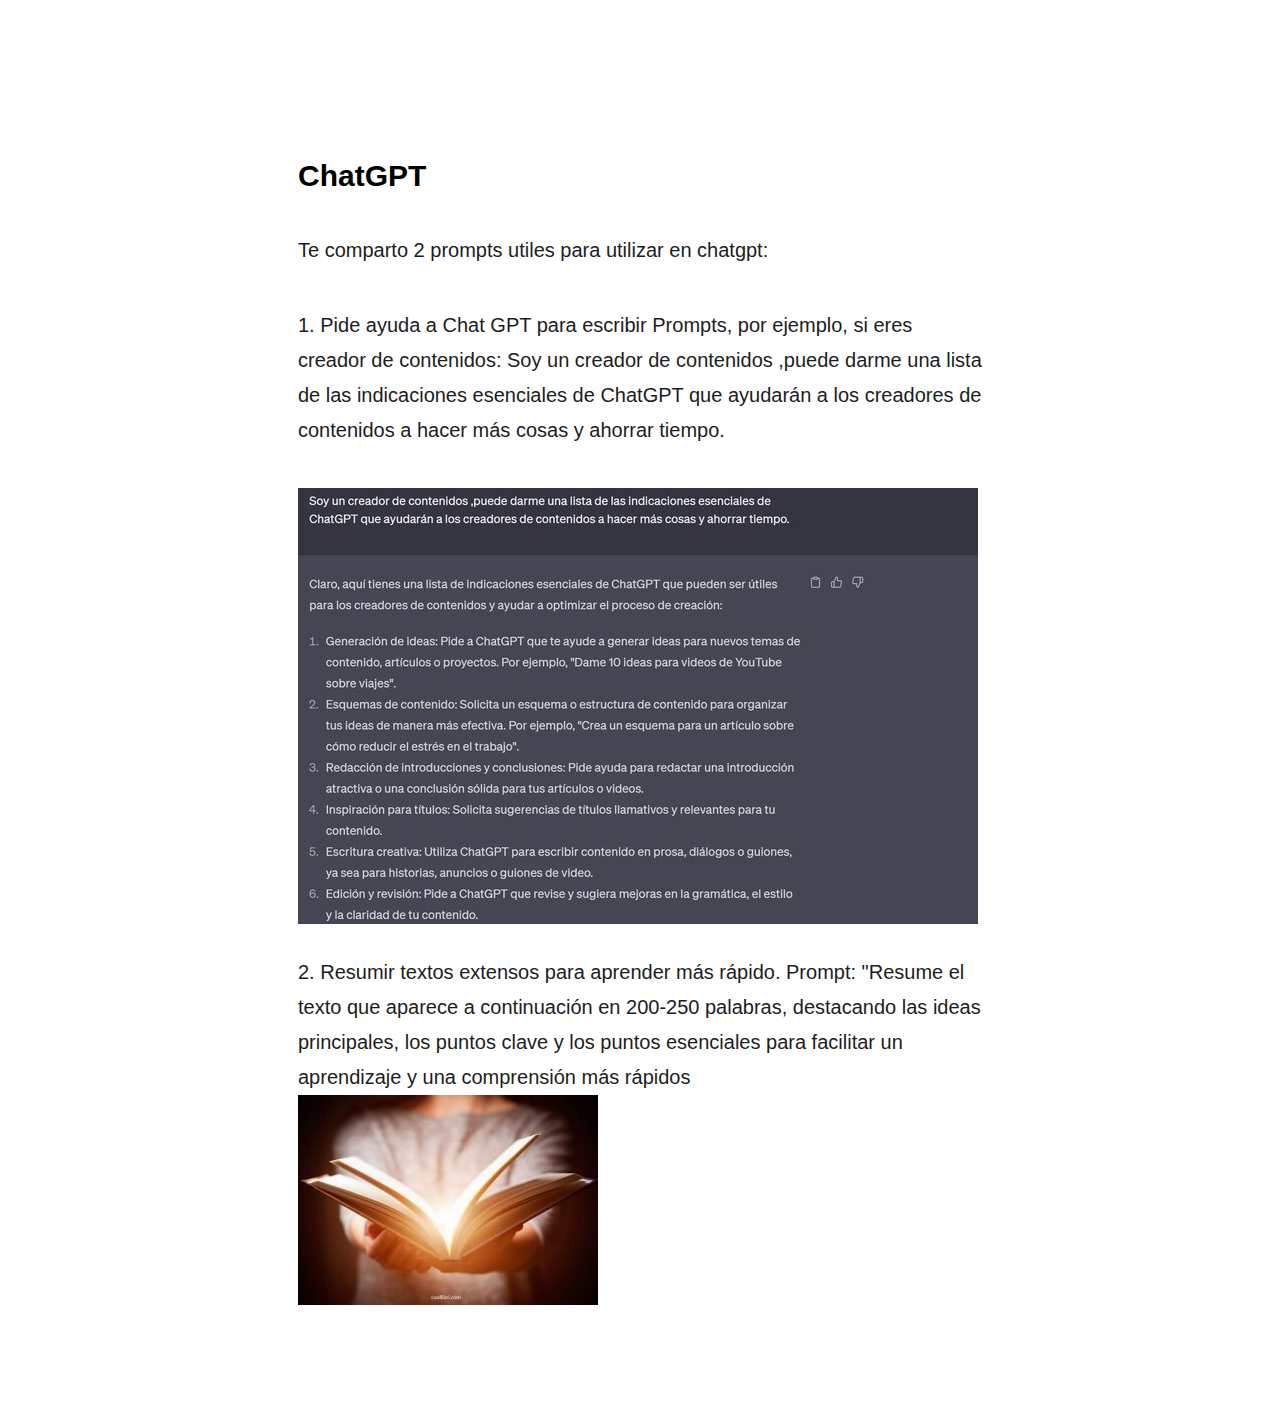
<file: src/prompt-gpt.htm>
<!DOCTYPE html>
<html lang="es">

<head>
  <meta charset="UTF-8">
  <meta name="viewport" content="width=device-width, initial-scale=1.0">
  <title>ChatGPT</title>
  <link href="blog-style.css" rel="stylesheet" type="text/css" />
  <script src="options.js"></script>
</head>

<body>
  <header>
    <h2>ChatGPT</h2>
  </header>
  <main>
    <p>Te comparto 2 prompts utiles para utilizar en chatgpt:</p>
    <p>      
	  1. Pide ayuda a Chat GPT para escribir Prompts, por ejemplo, si eres creador de contenidos:
	  Soy un creador de contenidos ,puede darme una lista de las indicaciones esenciales de ChatGPT que ayudarán a los creadores de contenidos a hacer más cosas y ahorrar tiempo.
    </p>
	<img src="images/gpt-1.jpg" >
    <p> 
	2. Resumir textos extensos para aprender más rápido.
	Prompt:  "Resume el texto que aparece a continuación en 200-250 palabras, destacando las ideas principales, los puntos clave y los puntos esenciales para facilitar un aprendizaje y una comprensión más rápidos
	<img src="images/gpt-2.jpg" >
    </p>
  </main>
  <footer>
    <!-- Pie de página -->
  </footer>
</body>

</html>
</file>
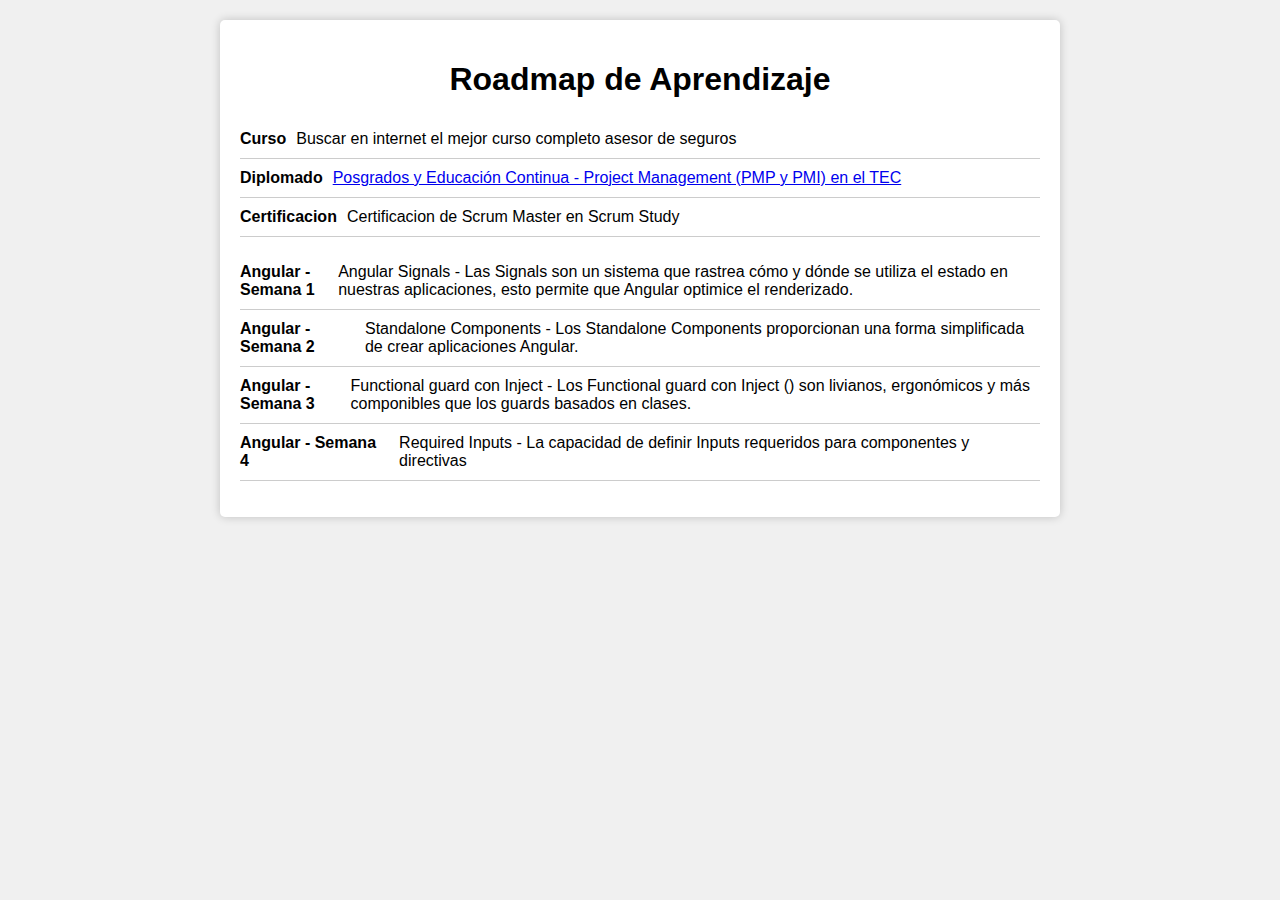
<file: src/roadmap.html>
<!DOCTYPE html>
<html lang="es">

<head>
    <meta charset="UTF-8">
    <meta name="viewport" content="width=device-width, initial-scale=1.0">
    <title>Roadmap de Aprendizaje Angular 16</title>
    <style>
        body {
            font-family: Arial, sans-serif;
            margin: 0;
            padding: 0;
            background-color: #f0f0f0;
        }

        .container {
            max-width: 800px;
            margin: 20px auto;
            background-color: #fff;
            box-shadow: 0px 0px 10px rgba(0, 0, 0, 0.2);
            border-radius: 5px;
            padding: 20px;
        }

        h1 {
            text-align: center;
        }

        ul {
            list-style-type: none;
            padding: 0;
        }

        li {
            padding: 10px 0;
            border-bottom: 1px solid #ccc;
            display: flex;
            justify-content: space-between;
        }

        .date {
            font-weight: bold;
        }

        .task {
            flex-grow: 1;
            padding-left: 10px;
        }
    </style>
</head>

<body>
    <div class="container">
        <h1>Roadmap de Aprendizaje</h1>
        <ul>
            <li>
                <span class="date">Curso </span>
                <span class="task"> Buscar en internet el mejor curso completo asesor de seguros
                </span>
            </li>
            <li>
                <span class="date">Diplomado </span>
                <span class="task"> <a href="https://maestriasydiplomados.tec.mx/area/project-management">Posgrados y
                        Educación Continua - Project Management  (PMP y PMI) en el TEC </a>
                </span>
            </li>
            <li>
                <span class="date">Certificacion </span>
                <span class="task"> Certificacion de Scrum Master en Scrum Study
                </span>
            </li>
        </ul>
        <ul>
            <li>
                <span class="date">Angular - Semana 1</span>
                <span class="task">Angular Signals - Las Signals son un sistema que rastrea cómo y dónde se utiliza el
                    estado en nuestras aplicaciones, esto permite que Angular optimice el renderizado.</span>
            </li>
            <li>
                <span class="date">Angular - Semana 2</span>
                <span class="task">Standalone Components - Los Standalone Components proporcionan una forma simplificada
                    de crear aplicaciones Angular.</span>
            </li>
            <li>
                <span class="date">Angular - Semana 3</span>
                <span class="task">Functional guard con Inject - Los Functional guard con Inject () son livianos,
                    ergonómicos y más componibles que los guards basados ​​en clases.</span>
            </li>
            <li>
                <span class="date">Angular - Semana 4</span>
                <span class="task">Required Inputs - La capacidad de definir Inputs requeridos para componentes y
                    directivas</span>
            </li>
        </ul>
    </div>
</body>

</html>
</file>
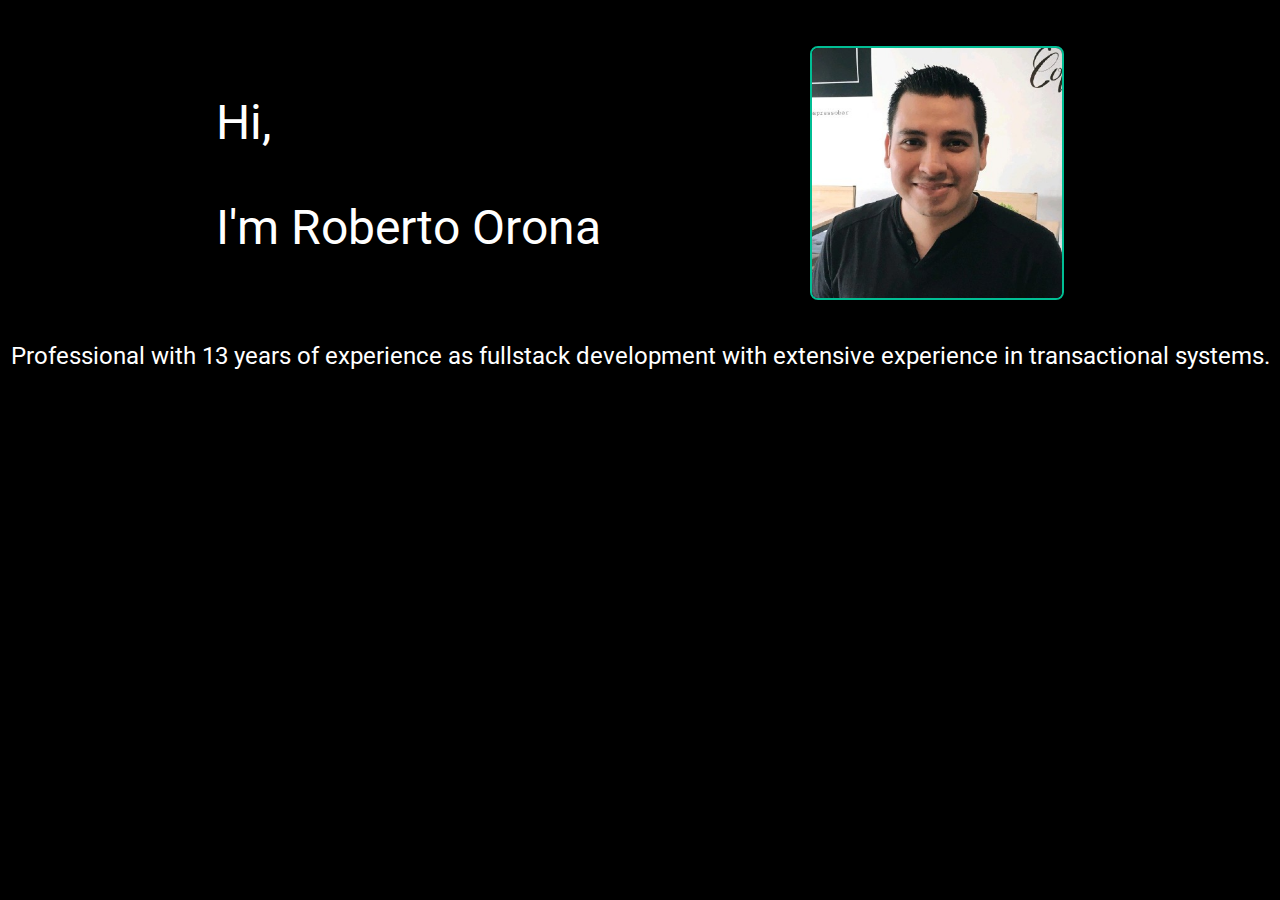
<file: src/roberto.html>
<html>

<head>
    <title>Roberto Orona</title>
    <meta charset="UTF-8">
    <meta name="viewport" content="width=device-width, initial-scale=1">
    <link href='http://fonts.googleapis.com/css?family=Roboto' rel='stylesheet' type='text/css'>
    <style>
        rob-border-color {
            color: rgb(1, 190, 148);
        }

        body {
            background-color: black;
            color: white;
            font-family: 'Roboto', sans-serif;
            padding-top: 3%;
        }

        .title {
            font-size: 48px;
        }

        .container {
            display: flex;
            flex-direction: row;
            justify-content: space-evenly
        }

        /* For devices: */
        @media only screen and (max-width: 600px) {
            img {
                width: 120px;
            }
        }

        /* For desktop: */
        @media only screen and (min-width: 768px) {
            img {
                width: 250px;
            }
        }

        img {
            border: 2px solid rgb(1, 190, 148);
            border-radius: 8px;
        }

        .legend {
            font-size: 24px;
            display: flex;
            justify-content: center;
            padding-top: 3%;
        }
    </style>
</head>

<body>
    <div class="container">
        <div>
            <p class="title">Hi,</p>
            <p class="title">
                I'm Roberto Orona
            </p>
        </div>
        <div>
            <img src="images/me.jfif">
        </div>
    </div>
    <div class="legend">
        Professional with 13 years of experience
        as fullstack development with extensive experience in transactional systems.
    </div>
</body>

</html>
</file>
<file: src/styles.css>
body {
    font: 400 15px Lato, sans-serif;
    line-height: 1.8;
    color: #818181;
  }
  h2 {
    font-size: 24px;
    text-transform: uppercase;
    color: #303030;
    font-weight: 600;
    margin-bottom: 30px;
  }
  h4 {
    font-size: 19px;
    line-height: 1.375em;
    color: #303030;
    font-weight: 400;
    margin-bottom: 30px;
  }  
  .jumbotron {
    background-color: black;
    color: #fff;
    padding: 100px 25px;
    font-family: Montserrat, sans-serif;
  }
  .container-fluid {
    padding: 60px 50px;
  }
  .bg-grey {
    background-color: #f6f6f6;
  }
  .logo-small {
    color: black;
    font-size: 50px;
  }
  .logo {
    color: black;
    font-size: 200px;
  }
  .thumbnail {
    padding: 0 0 15px 0;
    border: none;
    border-radius: 0;
  }
  .thumbnail img {
    width: 100%;
    height: 100%;
    margin-bottom: 10px;
  }
  
  .thu {
    padding: 0 0 15px 0;
    border: none;
    border-radius: 0;
  }
  .thu img {
    width: 40%;
    height: 40%;
    margin-bottom: 10px;
  }
  .carousel-control.right, .carousel-control.left {
    background-image: none;
    color: black;
  }
  .carousel-indicators li {
    border-color: black;
  }
  .carousel-indicators li.active {
    background-color: black;
  }
  .item h4 {
    font-size: 19px;
    line-height: 1.375em;
    font-weight: 400;
    font-style: italic;
    margin: 70px 0;
  }
  .item span {
    font-style: normal;
  }
  .panel {
    border: 1px solid black; 
    border-radius:0 !important;
    transition: box-shadow 0.5s;
  }
  .panel:hover {
    box-shadow: 5px 0px 40px rgba(0,0,0, .2);
  }
  .panel-footer .btn:hover {
    border: 1px solid black;
    background-color: #fff !important;
    color: black;
  }
  .panel-heading {
    color: #fff !important;
    background-color: black !important;
    padding: 25px;
    border-bottom: 1px solid transparent;
    border-top-left-radius: 0px;
    border-top-right-radius: 0px;
    border-bottom-left-radius: 0px;
    border-bottom-right-radius: 0px;
  }
  .panel-footer {
    background-color: white !important;
  }
  .panel-footer h3 {
    font-size: 32px;
  }
  .panel-footer h4 {
    color: #aaa;
    font-size: 14px;
  }
  .panel-footer .btn {
    margin: 15px 0;
    background-color: black;
    color: #fff;
  }
  .navbar {
    margin-bottom: 0;
    background-color: black;
    z-index: 9999;
    border: 0;
    font-size: 12px !important;
    line-height: 1.42857143 !important;
    letter-spacing: 4px;
    border-radius: 0;
    font-family: Montserrat, sans-serif;
  }
  .navbar li a, .navbar .navbar-brand {
    color: #fff !important;
  }
  .navbar-nav li a:hover, .navbar-nav li.active a {
    color: black !important;
    background-color: #fff !important;
  }
  .navbar-default .navbar-toggle {
    border-color: transparent;
    color: #fff !important;
  }
  footer .glyphicon {
    font-size: 20px;
    margin-bottom: 20px;
    color: black;
  }
  .slideanim {visibility:hidden;}
  .slide {
    animation-name: slide;
    -webkit-animation-name: slide;
    animation-duration: 1s;
    -webkit-animation-duration: 1s;
    visibility: visible;
  }
  @keyframes slide {
    0% {
      opacity: 0;
      transform: translateY(70%);
    } 
    100% {
      opacity: 1;
      transform: translateY(0%);
    }
  }
  @-webkit-keyframes slide {
    0% {
      opacity: 0;
      -webkit-transform: translateY(70%);
    } 
    100% {
      opacity: 1;
      -webkit-transform: translateY(0%);
    }
  }
  @media screen and (max-width: 768px) {
    .col-sm-4 {
      text-align: center;
      margin: 25px 0;
    }
    .btn-lg {
      width: 100%;
      margin-bottom: 35px;
    }
  }
  @media screen and (max-width: 480px) {
    .logo {
      font-size: 150px;
    }
  }
</file>
<file: src/blog-style.css>
html {
	max-width: 70ch;
	padding: 3em 1em;
	margin: auto;
	line-height: 1.75;
	font-size: 1.25em;
}

h1,
h2,
h3,
h4,
h5,
h6 {
	margin: 3em 0 1em;
	font-family: sans-serif;
}

p,
ul,
ol {
	margin-bottom: 2em;
	color: #1d1d1d;
	font-family: sans-serif;
}

.code {
	background-color: black;
	color: white;
	padding: 5px;
	font-family: monospace;
	position: relative;
}

.container {
	display: flex;
	flex-direction: column;
}

.posts {
	padding-left: 5%
}
</file>
